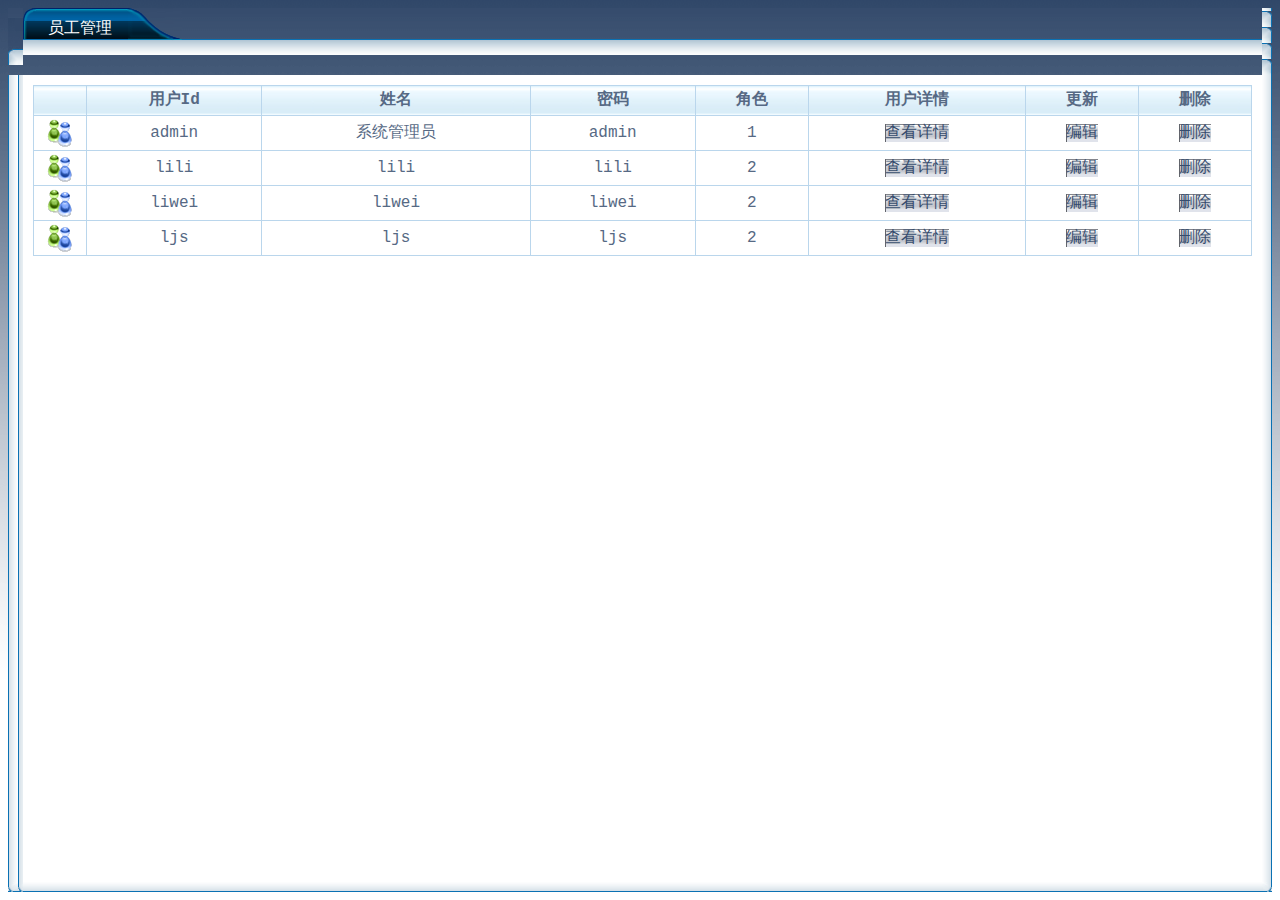
<file: WebRoot/myoffice/MyOffice/EmployeeMgr.htm>
﻿<!DOCTYPE HTML PUBLIC "-//W3C//DTD HTML 4.0 Transitional//EN">
<HTML>
<HEAD>
<TITLE>Untitled Page</TITLE>
<META http-equiv=Content-Type content="text/html; charset=utf-8">
<STYLE type=text/css> 
{
	FONT-SIZE: 12px
}
.gridView {
	BORDER-RIGHT: #bad6ec 1px; BORDER-TOP: #bad6ec 1px; BORDER-LEFT: #bad6ec 1px; COLOR: #566984; BORDER-BOTTOM: #bad6ec 1px; FONT-FAMILY: Courier New
}
.gridViewHeader {
	BORDER-RIGHT: #bad6ec 1px solid; BORDER-TOP: #bad6ec 1px solid; BACKGROUND-IMAGE: url(../images/bg_th.gif); BORDER-LEFT: #bad6ec 1px solid; LINE-HEIGHT: 27px; BORDER-BOTTOM: #bad6ec 1px solid
}
.gridViewItem {
	BORDER-RIGHT: #bad6ec 1px solid; BORDER-TOP: #bad6ec 1px solid; BORDER-LEFT: #bad6ec 1px solid; LINE-HEIGHT: 32px; BORDER-BOTTOM: #bad6ec 1px solid; TEXT-ALIGN: center
}
.cmdField {
	BORDER-RIGHT: 0px; BORDER-TOP: 0px; BACKGROUND-IMAGE: url(../images/bg_rectbtn.png); OVERFLOW: hidden; BORDER-LEFT: 0px; WIDTH: 67px; COLOR: #364c6d; LINE-HEIGHT: 27px; BORDER-BOTTOM: 0px; BACKGROUND-REPEAT: repeat-x; HEIGHT: 27px; BACKGROUND-COLOR: transparent; TEXT-DECORATION: none
}
.buttonBlue {
	BORDER-RIGHT: 0px; BORDER-TOP: 0px; BACKGROUND-IMAGE: url(../images/bg_button_blue.gif); BORDER-LEFT: 0px; WIDTH: 78px; COLOR: white; BORDER-BOTTOM: 0px; BACKGROUND-REPEAT: no-repeat; HEIGHT: 21px
}
</STYLE>
<META content="MSHTML 6.00.2900.5848" name=GENERATOR>
</HEAD>
<BODY 
style="BACKGROUND-POSITION-Y: -120px; BACKGROUND-IMAGE: url(../images/bg.gif); BACKGROUND-REPEAT: repeat-x">
<SCRIPT type=text/javascript>
//<![CDATA[
var theForm = document.forms['aspnetForm'];
if (!theForm) {
    theForm = document.aspnetForm;
}
function __doPostBack(eventTarget, eventArgument) {
    if (!theForm.onsubmit || (theForm.onsubmit() != false)) {
        theForm.__EVENTTARGET.value = eventTarget;
        theForm.__EVENTARGUMENT.value = eventArgument;
        theForm.submit();
    }
}
//]]>
</SCRIPT>
<SCRIPT src="EmployeeMgr.files/WebResource.axd" type=text/javascript></SCRIPT>
<SCRIPT src="EmployeeMgr.files/ScriptResource.axd" 
type=text/javascript></SCRIPT>
<SCRIPT 
src="EmployeeMgr.files\ScriptResource(1).axd" 
type=text/javascript></SCRIPT>
<DIV>
  <TABLE height="100%" cellSpacing=0 cellPadding=0 width="100%" border=0>
    <TBODY>
      <TR 
  style="BACKGROUND-IMAGE: url(../images/bg_header.gif); BACKGROUND-REPEAT: repeat-x" 
  height=47>
        <TD width=10><SPAN 
      style="FLOAT: left; BACKGROUND-IMAGE: url(../images/main_hl.gif); WIDTH: 15px; BACKGROUND-REPEAT: no-repeat; HEIGHT: 47px"></SPAN></TD>
        <TD><SPAN 
      style="FLOAT: left; BACKGROUND-IMAGE: url(../images/main_hl2.gif); WIDTH: 15px; BACKGROUND-REPEAT: no-repeat; HEIGHT: 47px"></SPAN><SPAN 
      style="PADDING-RIGHT: 10px; PADDING-LEFT: 10px; FLOAT: left; BACKGROUND-IMAGE: url(../images/main_hb.gif); PADDING-BOTTOM: 10px; COLOR: white; PADDING-TOP: 10px; BACKGROUND-REPEAT: repeat-x; HEIGHT: 47px; TEXT-ALIGN: center; 0px: ">员工管理 </SPAN><SPAN 
      style="FLOAT: left; BACKGROUND-IMAGE: url(../images/main_hr.gif); WIDTH: 60px; BACKGROUND-REPEAT: no-repeat; HEIGHT: 47px"></SPAN></TD>
        <TD 
    style="BACKGROUND-POSITION: 50% bottom; BACKGROUND-IMAGE: url(../images/main_rc.gif)" 
    width=10></TD>
      </TR>
      <TR>
        <TD style="BACKGROUND-IMAGE: url(../images/main_ls.gif)">&nbsp;</TD>
        <TD 
    style="PADDING-RIGHT: 10px; PADDING-LEFT: 10px; PADDING-BOTTOM: 10px; COLOR: #566984; PADDING-TOP: 10px; BACKGROUND-COLOR: white" 
    vAlign=top align=middle>
          <DIV>
            <TABLE class=gridView id=ctl00_ContentPlaceHolder2_GridView1 
      style="WIDTH: 100%; BORDER-COLLAPSE: collapse" cellSpacing=0 rules=all 
      border=1>
              <TBODY>
                <TR>
                  <TH class=gridViewHeader style="WIDTH: 50px" scope=col>&nbsp;</TH>
                  <TH class=gridViewHeader scope=col>用户Id</TH>
                  <TH class=gridViewHeader scope=col>姓名</TH>
                  <TH class=gridViewHeader scope=col>密码</TH>
                  <TH class=gridViewHeader scope=col>角色</TH>
                  <TH class=gridviewHeader scope=col>用户详情</TH>
                  <TH class=gridviewHeader scope=col>更新</TH>
                  <TH class=gridviewHeader scope=col>删除</TH>
                </TR>
                <TR>
                  <TD class=gridViewItem style="WIDTH: 50px"><IMG 
            src="EmployeeMgr.files/bg_users.gif"> </TD>
                  <TD class=gridViewItem>admin</TD>
                  <TD class=gridViewItem>系统管理员</TD>
                  <TD class=gridViewItem>admin</TD>
                  <TD class=gridViewItem>1</TD>
                  <TD class=gridViewItem><A class=cmdField 
            href="#">查看详情</A></TD>
                  <TD class=gridViewItem><A class=cmdField 
            href="javascript:__doPostBack('ctl00$ContentPlaceHolder2$GridView1','Edit$0')">编辑</A></TD>
                  <TD class=gridViewItem><A class=cmdField 
            id=ctl00_ContentPlaceHolder2_GridView1_ctl02_LinkButton1 
            onclick="return confirm('确定要删除吗？');" 
            href="javascript:__doPostBack('ctl00$ContentPlaceHolder2$GridView1$ctl02$LinkButton1','')">删除</A> </TD>
                </TR>
                <TR>
                  <TD class=gridViewItem style="WIDTH: 50px"><IMG 
            src="EmployeeMgr.files/bg_users.gif"> </TD>
                  <TD class=gridViewItem>lili</TD>
                  <TD class=gridViewItem>lili</TD>
                  <TD class=gridViewItem>lili</TD>
                  <TD class=gridViewItem>2</TD>
                  <TD class=gridViewItem><A class=cmdField 
            href="#">查看详情</A></TD>
                  <TD class=gridViewItem><A class=cmdField 
            href="javascript:__doPostBack('ctl00$ContentPlaceHolder2$GridView1','Edit$1')">编辑</A></TD>
                  <TD class=gridViewItem><A class=cmdField 
            id=ctl00_ContentPlaceHolder2_GridView1_ctl03_LinkButton1 
            onclick="return confirm('确定要删除吗？');" 
            href="javascript:__doPostBack('ctl00$ContentPlaceHolder2$GridView1$ctl03$LinkButton1','')">删除</A> </TD>
                </TR>
                <TR>
                  <TD class=gridViewItem style="WIDTH: 50px"><IMG 
            src="EmployeeMgr.files/bg_users.gif"> </TD>
                  <TD class=gridViewItem>liwei</TD>
                  <TD class=gridViewItem>liwei</TD>
                  <TD class=gridViewItem>liwei</TD>
                  <TD class=gridViewItem>2</TD>
                  <TD class=gridViewItem><A class=cmdField 
            href="#">查看详情</A></TD>
                  <TD class=gridViewItem><A class=cmdField 
            href="javascript:__doPostBack('ctl00$ContentPlaceHolder2$GridView1','Edit$2')">编辑</A></TD>
                  <TD class=gridViewItem><A class=cmdField 
            id=ctl00_ContentPlaceHolder2_GridView1_ctl04_LinkButton1 
            onclick="return confirm('确定要删除吗？');" 
            href="javascript:__doPostBack('ctl00$ContentPlaceHolder2$GridView1$ctl04$LinkButton1','')">删除</A> </TD>
                </TR>
                <TR>
                  <TD class=gridViewItem style="WIDTH: 50px"><IMG 
            src="EmployeeMgr.files/bg_users.gif"> </TD>
                  <TD class=gridViewItem>ljs</TD>
                  <TD class=gridViewItem>ljs</TD>
                  <TD class=gridViewItem>ljs</TD>
                  <TD class=gridViewItem>2</TD>
                  <TD class=gridViewItem><A class=cmdField 
            href="#">查看详情</A></TD>
                  <TD class=gridViewItem><A class=cmdField 
            href="javascript:__doPostBack('ctl00$ContentPlaceHolder2$GridView1','Edit$3')">编辑</A></TD>
                  <TD class=gridViewItem><A class=cmdField 
            id=ctl00_ContentPlaceHolder2_GridView1_ctl05_LinkButton1 
            onclick="return confirm('确定要删除吗？');" 
            href="javascript:__doPostBack('ctl00$ContentPlaceHolder2$GridView1$ctl05$LinkButton1','')">删除</A> </TD>
                </TR>
              </TBODY>
            </TABLE>
          </DIV>
        </TD>
        <TD style="BACKGROUND-IMAGE: url(../images/main_rs.gif)"></TD>
      </TR>
      <TR 
  style="BACKGROUND-IMAGE: url(../images/main_fs.gif); BACKGROUND-REPEAT: repeat-x" 
  height=10>
        <TD style="BACKGROUND-IMAGE: url(../images/main_lf.gif)"></TD>
        <TD style="BACKGROUND-IMAGE: url(../images/main_fs.gif)"></TD>
        <TD 
style="BACKGROUND-IMAGE: url(../images/main_rf.gif)"></TD>
      </TR>
    </TBODY>
  </TABLE>
</DIV>
<SCRIPT type=text/javascript>
//<![CDATA[
Sys.Application.initialize();
//]]>
</SCRIPT>

</BODY>
</HTML>
</file>
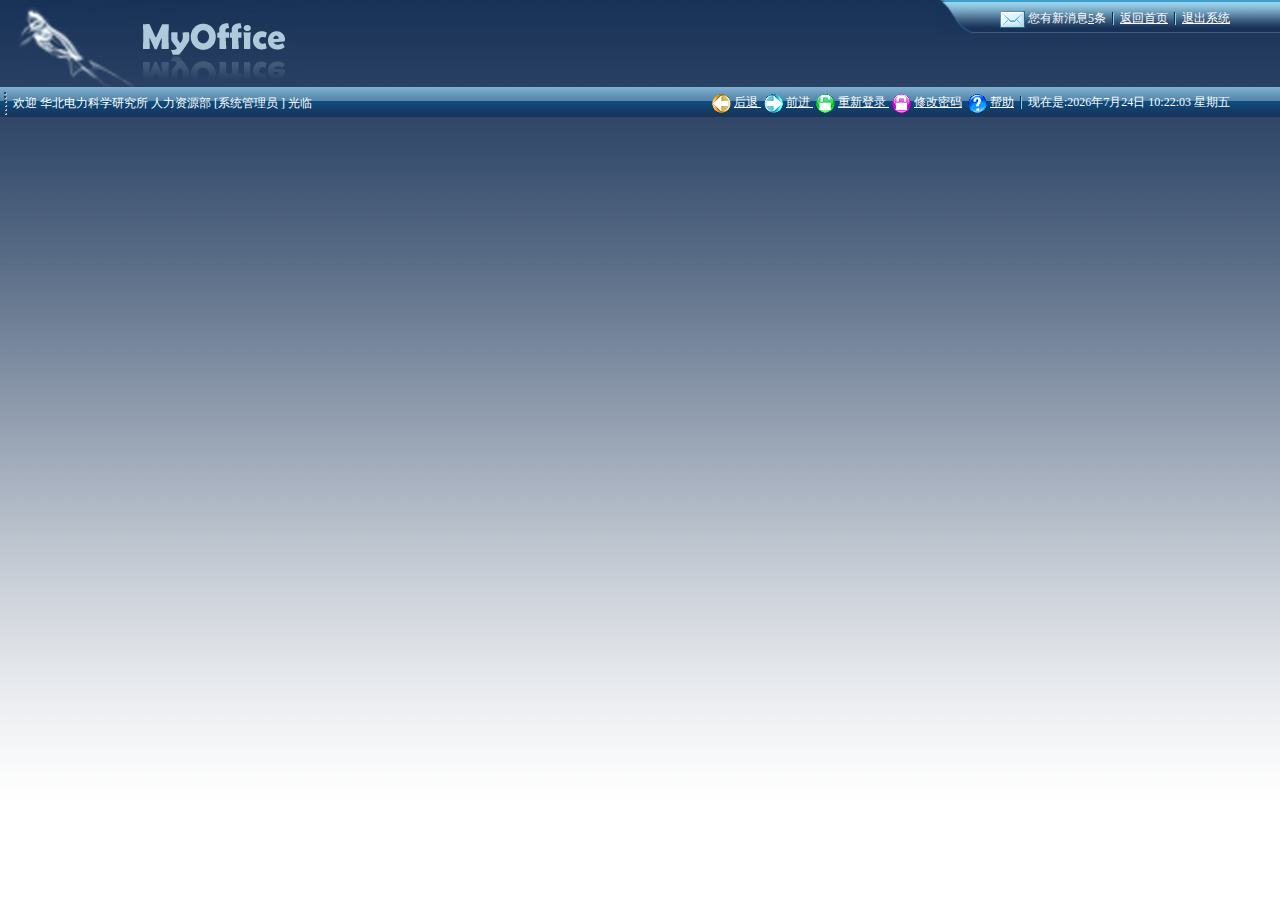
<file: WebRoot/myoffice/MyOffice/Top.htm>
﻿<!DOCTYPE HTML PUBLIC "-//W3C//DTD HTML 4.0 Transitional//EN">
<HTML>
<HEAD id=Head1>
<TITLE>无标题页</TITLE>
<META http-equiv=Content-Type content="text/html; charset=utf-8">
<STYLE type=text/css>
* {
	FONT-SIZE: 12px;
	COLOR: white
}

#logo {
	COLOR: white
}

#logo A {
	COLOR: white
}

FORM {
	MARGIN: 0px
}
</STYLE>
<SCRIPT src="Top.files/Clock.js" type=text/javascript></SCRIPT>
<META content="MSHTML 6.00.2900.5848" name=GENERATOR>
</HEAD>
<BODY
	style="BACKGROUND-IMAGE: url(../images/bg.gif); MARGIN: 0px; BACKGROUND-REPEAT: repeat-x">
	<form id="form1">
		<DIV id=logo
			style="BACKGROUND-IMAGE: url(../images/logo.png); BACKGROUND-REPEAT: no-repeat">
			<DIV
				style="PADDING-RIGHT: 50px; BACKGROUND-POSITION: right 50%; DISPLAY: block; PADDING-LEFT: 0px; BACKGROUND-IMAGE: url(../images/bg_banner_menu.gif); PADDING-BOTTOM: 0px; PADDING-TOP: 3px; BACKGROUND-REPEAT: no-repeat; HEIGHT: 30px; TEXT-ALIGN: right">
				<A href="#"><IMG src="Top.files/mail.gif" align=absMiddle
					border=0></A> 您有新消息<A id=HyperLink1 href="#">5</A>条 <IMG
					src="Top.files/menu_seprator.gif" align=absMiddle> <A
					id=HyperLink2 href="#">返回首页</A> <IMG
					src="Top.files/menu_seprator.gif" align=absMiddle> <A
					id=HyperLink3
					href="javascript:window.opener=null;%20window.close();">退出系统</A>
			</DIV>
			<DIV style="DISPLAY: block; HEIGHT: 54px"></DIV>
			<DIV
				style="BACKGROUND-IMAGE: url(../images/bg_nav.gif); BACKGROUND-REPEAT: repeat-x; HEIGHT: 30px">
				<TABLE cellSpacing=0 cellPadding=0 width="100%">
					<TBODY>
						<TR>
							<TD>
								<DIV>
									<IMG src="Top.files/nav_pre.gif" align=absMiddle> 欢迎 <SPAN
										id=lblBra>华北电力科学研究所</SPAN> <SPAN id=lblDep>人力资源部</SPAN> [系统管理员
									] 光临
								</DIV>
							</TD>
							<TD align=right width="70%"><SPAN
								style="PADDING-RIGHT: 50px"> <A
									href="javascript:history.go(-1);"> <IMG
										src="Top.files/nav_back.gif" align=absMiddle border=0>后退
								</A> <A href="javascript:history.go(1);"> <IMG
										src="Top.files/nav_forward.gif" align=absMiddle border=0>前进
								</A> <A href="#" target=_top> <IMG
										src="Top.files/nav_changePassword.gif" align=absMiddle
										border=0>重新登录
								</A> <A href="#" target=mainFrame><IMG
										src="Top.files/nav_resetPassword.gif" align=absMiddle border=0>修改密码</A>
									<A href="#" target=mainFrame><IMG
										src="Top.files/nav_help.gif" align=absMiddle border=0>帮助</A>
									<IMG src="Top.files/menu_seprator.gif" align=absMiddle> <SPAN
									id=clock></SPAN></SPAN></TD>
						</TR>
					</TBODY>
				</TABLE>
			</DIV>
		</DIV>
		<SCRIPT type=text/javascript>
			var clock = new Clock();
			clock.display(document.getElementById("clock"));
		</SCRIPT>
	</form>
</BODY>
</HTML>
</file>
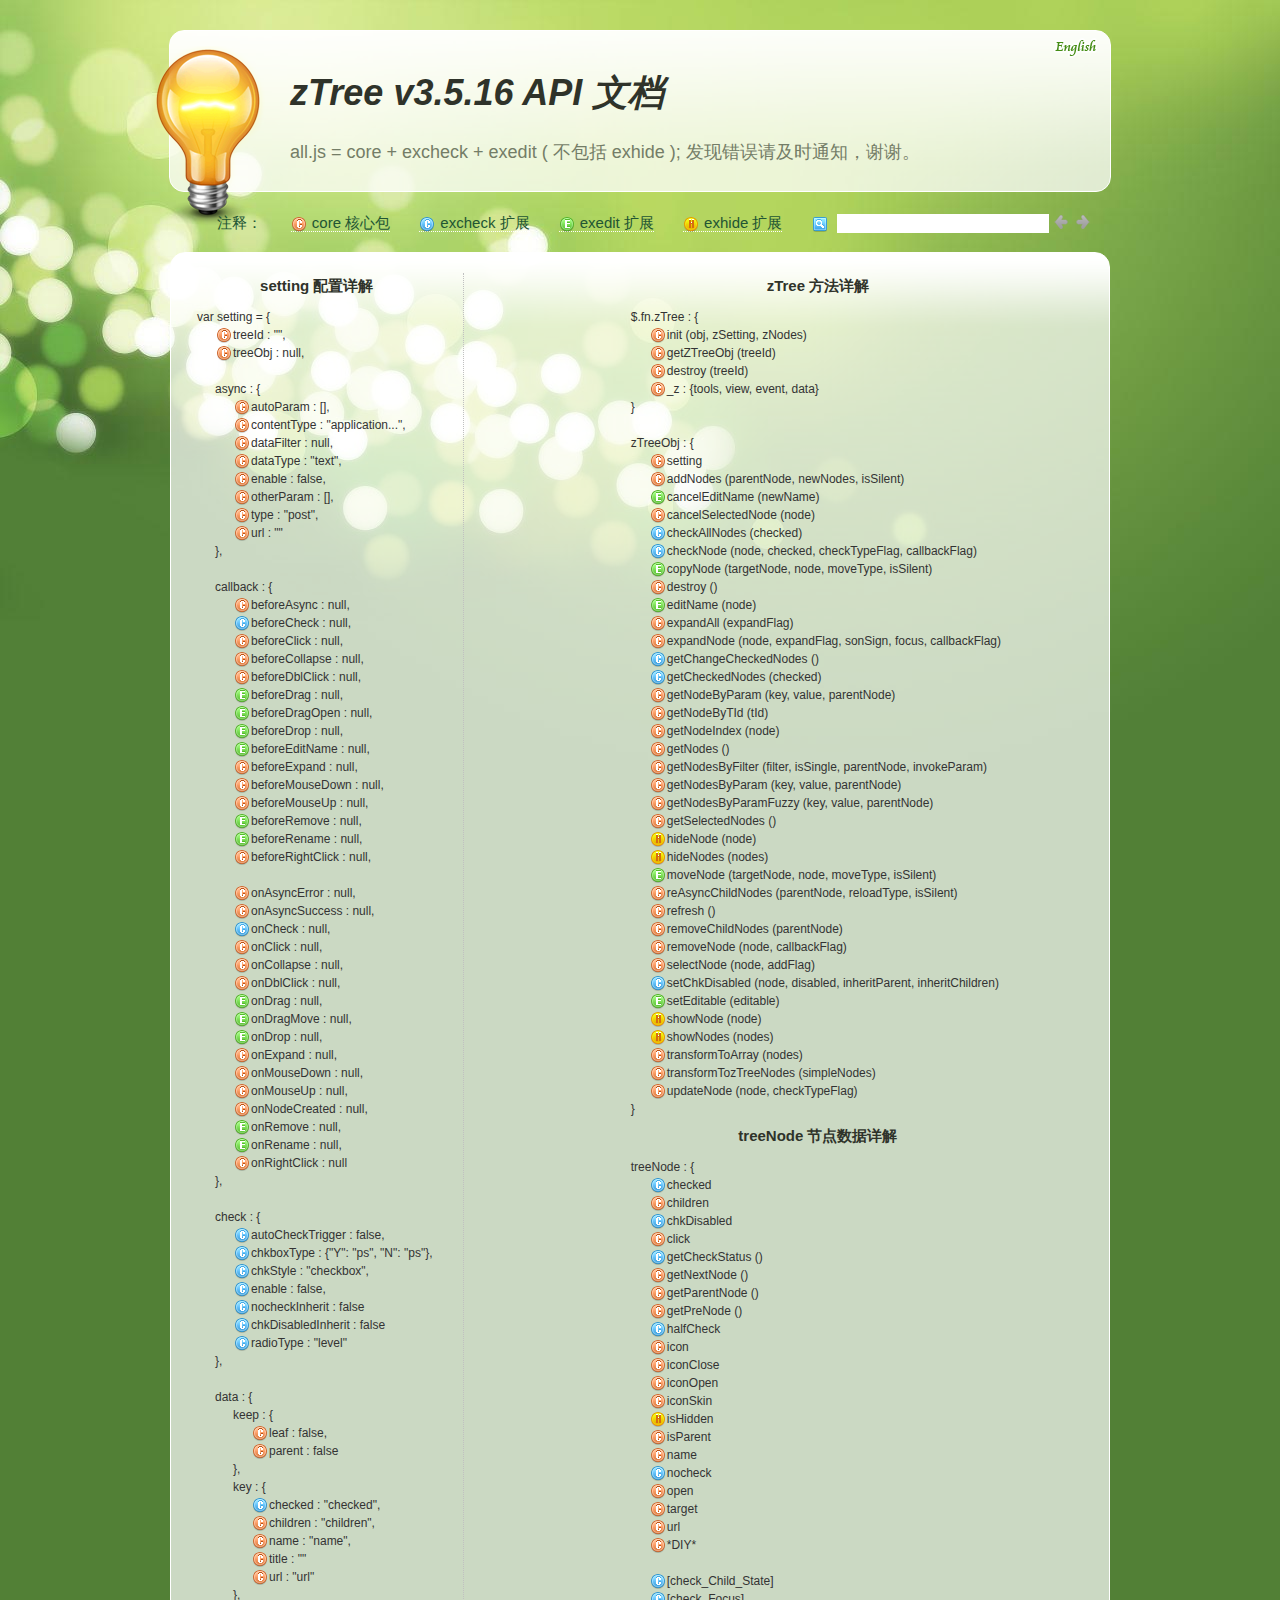
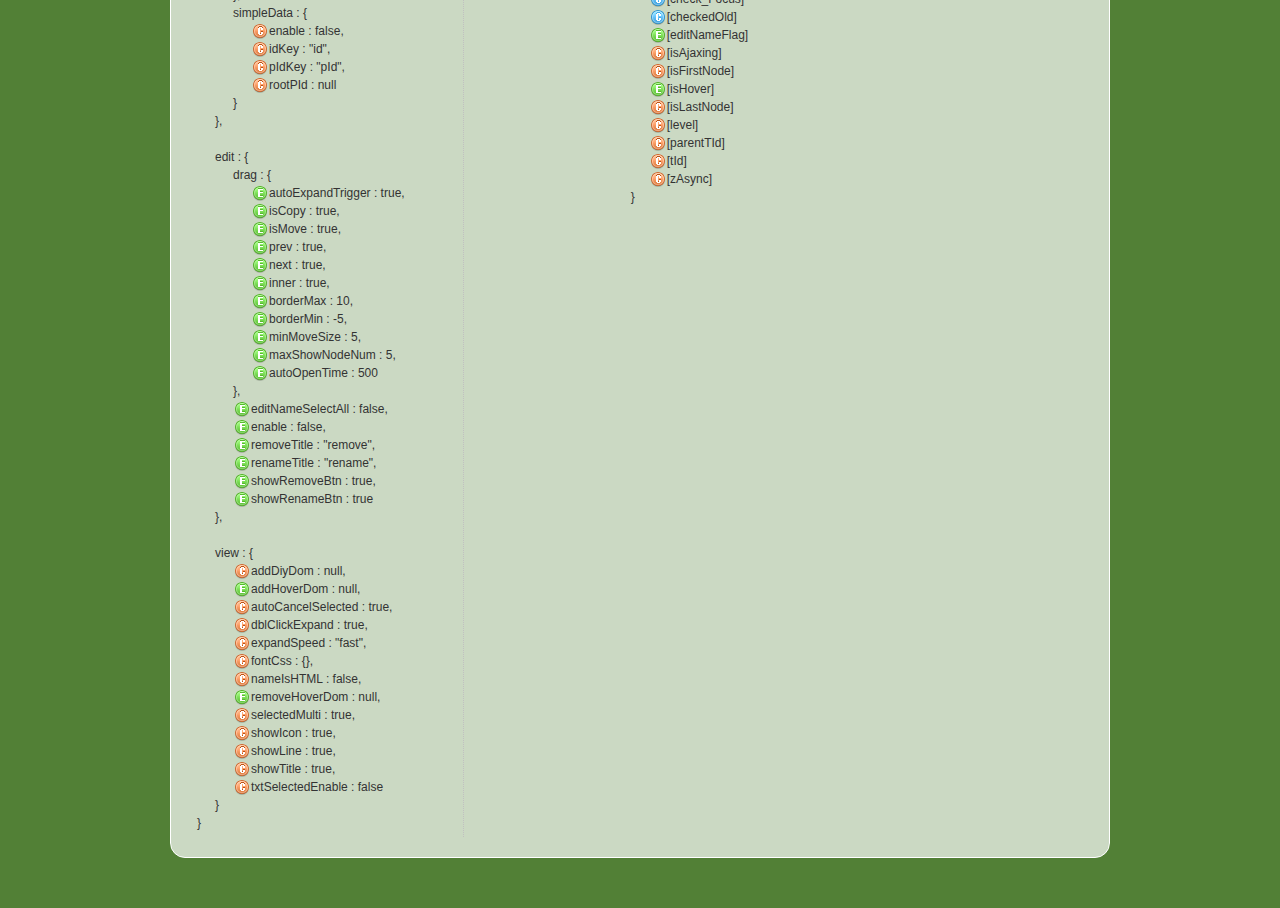
<file: WebRoot/zTree/api/API_cn.html>
<!DOCTYPE html>
<html>
	<head>
		<meta http-equiv="Content-Type" content="text/html; charset=UTF-8">
		<title>API 文档 [zTree --  jQuery 树插件]</title>
		<link rel="stylesheet" href="apiCss/common.css" type="text/css">
		<link rel='stylesheet' href='apiCss/zTreeStyleForApi.css' type='text/css'>
		<script type="text/javascript">
			var ie = (function(){
				var undef,
				v = 3,
				div = document.createElement('div'),
				all = div.getElementsByTagName('i');
				while (
				div.innerHTML = '<!--[if gt IE ' + (++v) + ']><i></i><![endif]-->',
				all[0]
			);
				return v > 4 ? v : undef;
			}()), ie6 = (ie === 6),
			path = window.location.pathname.replace(/.*\/([^\/\.]*)\..*/g,"$1"),
			langLib = [];
			ie = ie<9;
			if(ie) {
				document.write('<link rel="stylesheet" href="apiCss/common_ie6.css" type="text/css">');
			}
			var lang = "cn",
			ajaxMsg = "如果你使用的是 Chrome 浏览器，那么请把 API 文档发布到 web 服务目录下访问。\n\n（Chrome 浏览器不支持本地 ajax 访问, 即：file://）";

		</script>
	</head>
	<body>
		<div id="header_wrap" class="header_wrap" style="padding-top: 30px;">
			<div id="header" class="header round">
				<div class="light-bulb" alt=""></div>
				<div class="ieSuggest">浏览本网站建议您使用 Chrome、FireFox、Opera、IE9 等浏览器（只要不是 IE6 7 8 就行）, 速度会更快，画面会更炫！</div>
				<div class="google_plus"><g:plusone></g:plusone></div>
				<div class="header-text">
					<h1><em>zTree v3.5.16 API 文档</em></h1><p></p>
					<p>all.js = core + excheck + exedit ( 不包括 exhide ); 发现错误请及时通知，谢谢。</p>
				</div>
				<ul class="shortcuts language" style="top:0;">
					<li><a href="API_en.html" onclick="window.location.href='API_en.html'"><button class="ico en" title="英文版" type="button"></button><span class=""></span></a></li>
				</ul>
			</div>
		</div>
		<div id="content_wrap" class="content_wrap">
			<div id="content" class="content">
				<div class="nav_section">
					<ul>
						<li class="first">注释：</li>
						<li><button class="ico16 z_core" onfocus="this.blur();"></button><span>core 核心包</span></li>
						<li><button class="ico16 z_check" onfocus="this.blur();"></button><span>excheck 扩展</span></li>
						<li><button class="ico16 z_edit" onfocus="this.blur();"></button><span>exedit 扩展</span></li>
						<li><button class="ico16 z_hide" onfocus="this.blur();"></button><span>exhide 扩展</span></li>
						<li class="noline">
							<button class="ico16 z_search" onfocus="this.blur();" title="Enter 以及 左、右键可以快速定位查找结果"></button>
							<input type="text" class="searchKey search empty" value=""><input type="text" class="searchResult search" value="">
							<button class="ico16 searchPrev disabled" onfocus="this.blur();" title="Enter 以及 左、右键可以快速定位查找结果"></button><button class="ico16 searchNext disabled" onfocus="this.blur();" title="Enter 以及 左、右键可以快速定位查找结果"></button>
						</li>
					</ul>
				</div>

				<div id="contentBox" class="contentBox round clearfix">
					<div id="apiContent" class="apiContent">
						<div id="api_setting" class="api_setting left">
							<ul class="api_content_title"><li>setting 配置详解</li></ul>
							<ul id="settingTree" class="ztree"></ul>
						</div>
						<div id="api_function" class="api_function right">
							<ul class="api_content_title"><li>zTree 方法详解</li></ul>
							<ul id="functionTree" class="ztree"></ul>
							<ul class="api_content_title"><li>treeNode 节点数据详解</li></ul>
							<ul id="treenodeTree" class="ztree"></ul>
						</div>
					</div>
				</div>
				<div class="clear"></div>
			</div>
		</div>

		<!-- overlayed -->
		<div id="overlayDiv" class="baby_overlay">
			<div id="overlayContent" class="content round clearfix">
				<div class="overlaySearch">
					<button class="ico16 z_search" onfocus="this.blur();" title="Enter 以及 左、右键可以快速定位查找结果"></button>
					<input type="text" class="searchKey search empty" value=""><input type="text" class="searchResult search" value="">
					<button class="ico16 searchPrev disabled" onfocus="this.blur();" title="Enter 以及 左、右键可以快速定位查找结果"></button><button class="ico16 searchNext disabled" onfocus="this.blur();" title="Enter 以及 左、右键可以快速定位查找结果"></button>
				</div>
				<a id="overlayDivCloseBtn" class="close"></a>
				<div id="overlayDetailDiv" class="details"></div>
			</div>
			<div id="overlayDivArrow" class="baby_overlay_arrow"></div>
		</div>
		<script type="text/javascript" src="apiCss/jquery-1.6.2.min.js"></script>
		<script type='text/javascript' src='apiCss/jquery.ztree.core-3.5.js'></script>
		<script type='text/javascript' src='apiCss/api.js'></script>
		<script type="text/javascript">
			$(document).ready(function(){
				apiContent._init();
			});
		</script>
	</body>
</html>
</file>
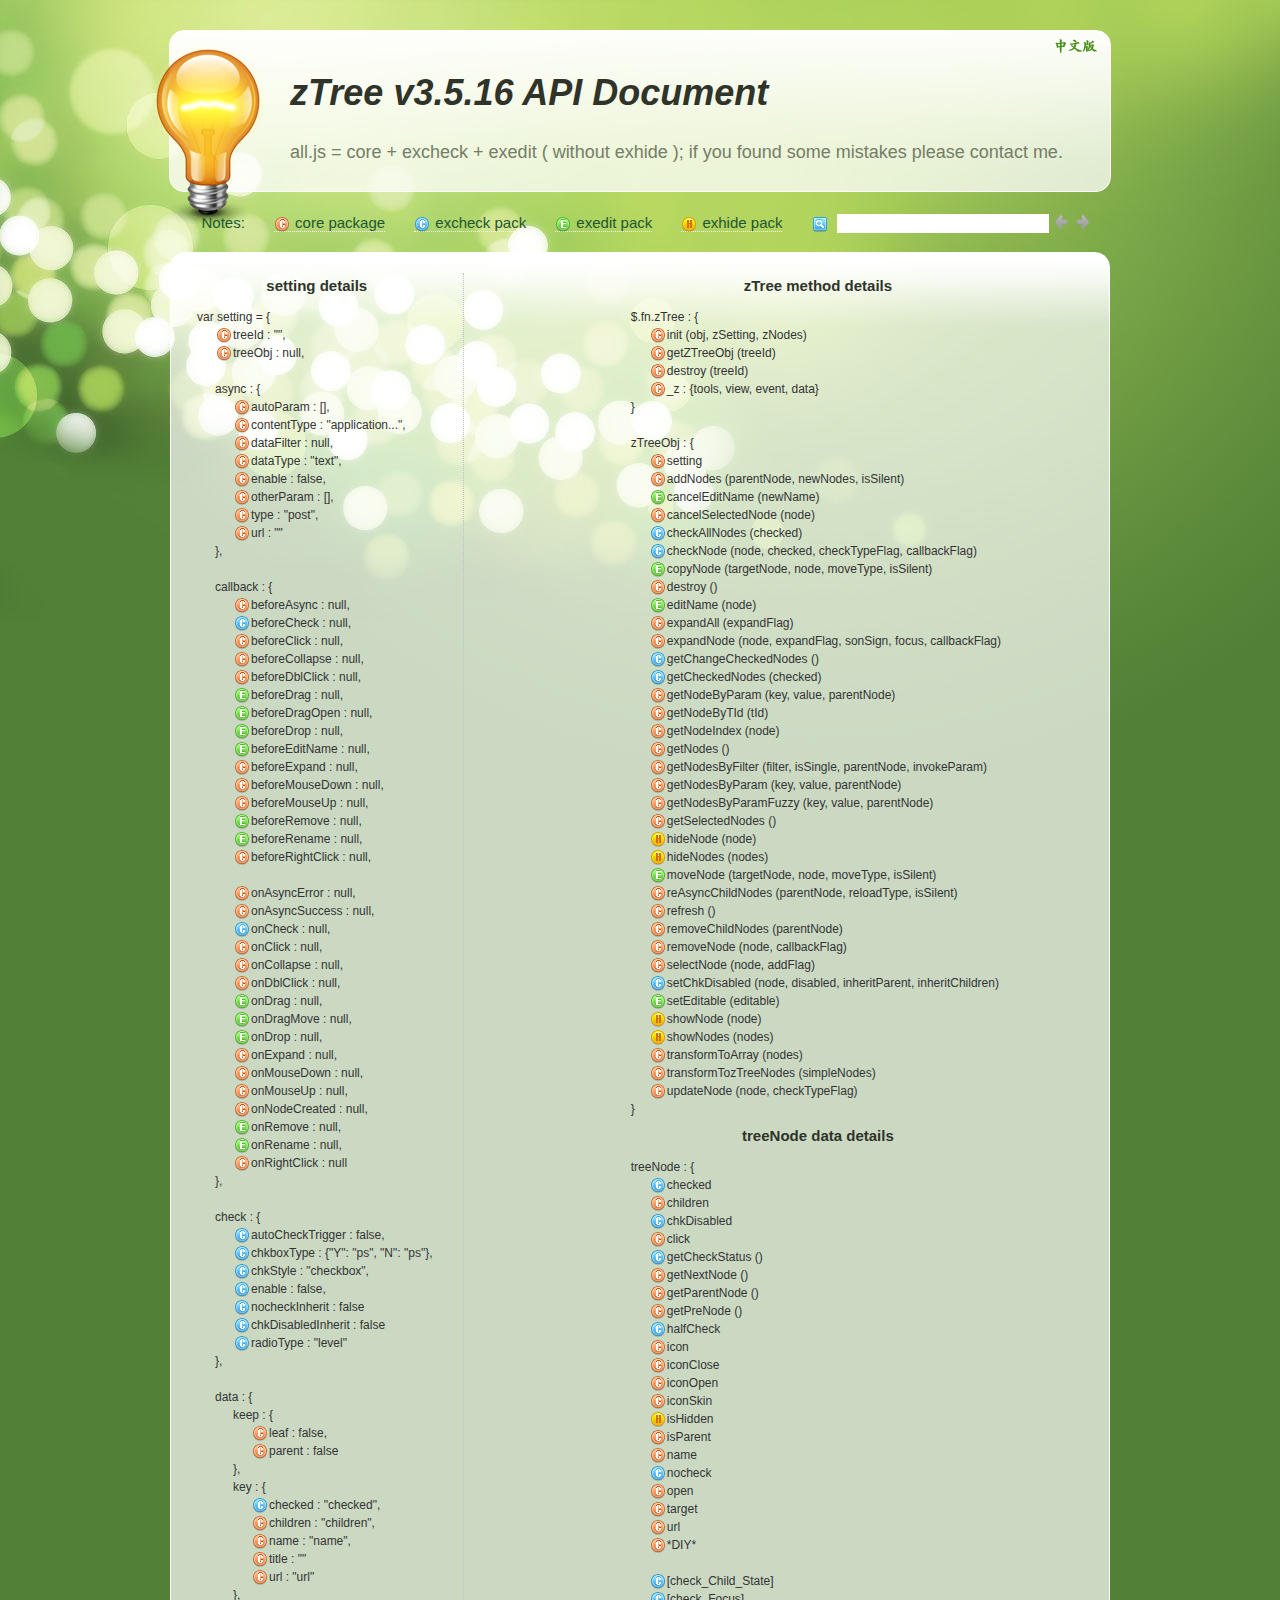
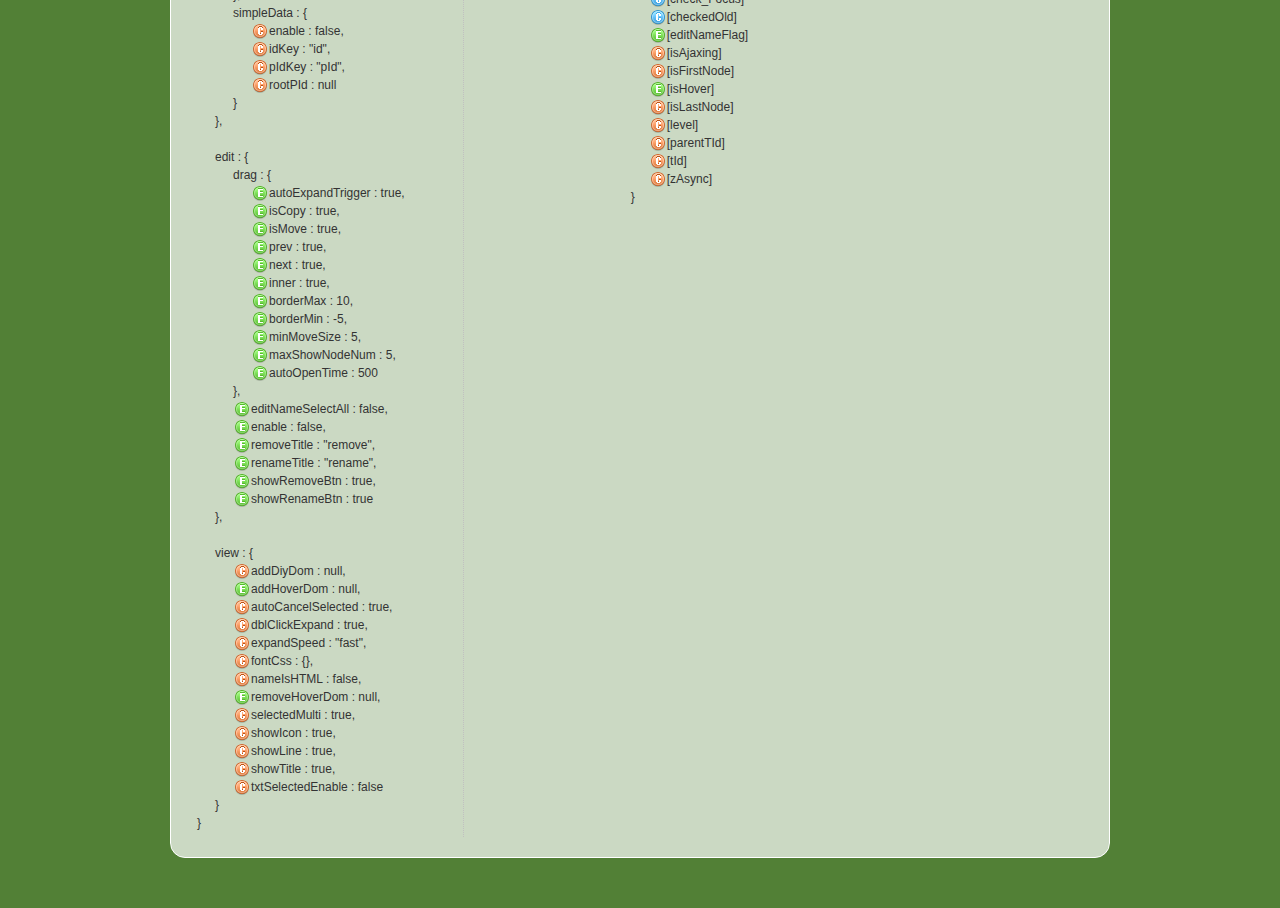
<file: WebRoot/zTree/api/API_en.html>
<!DOCTYPE html>
<html>
	<head>
		<meta http-equiv="Content-Type" content="text/html; charset=UTF-8">
		<title>API Document [zTree -- jQuery tree plug-ins.]</title>
		<link rel="stylesheet" href="apiCss/common.css" type="text/css">
		<link rel='stylesheet' href='apiCss/zTreeStyleForApi.css' type='text/css'>
		<script type="text/javascript">
			var ie = (function(){
				var undef,
				v = 3,
				div = document.createElement('div'),
				all = div.getElementsByTagName('i');
				while (
				div.innerHTML = '<!--[if gt IE ' + (++v) + ']><i></i><![endif]-->',
				all[0]
			);
				return v > 4 ? v : undef;
			}()), ie6 = (ie === 6),
			path = window.location.pathname.replace(/.*\/([^\/\.]*)\..*/g,"$1"),
			langLib = [];
			ie = ie<9;
			if(ie) {
				document.write('<link rel="stylesheet" href="apiCss/common_ie6.css" type="text/css">');
			}
			var lang = "en",
			ajaxMsg = "If you use chrome browser, please copy the API files to local webserver. \n\n( because chrome browser can't allow AJAX access to 'file://' )";
		</script>
	</head>
	<body>
		<div id="header_wrap" class="header_wrap" style="padding-top: 30px;">
			<div id="header" class="header round">
				<div class="light-bulb" alt=""></div>
				<div class="ieSuggest">If you use the Chrome / FireFox / Opera / IE9 browser will be even more dazzling effect!</div>
				<div class="google_plus"><g:plusone></g:plusone></div>
				<div class="header-text">
					<h1><em>zTree v3.5.16 API Document</em></h1><p></p>
					<p>all.js = core + excheck + exedit ( without exhide ); if you found some mistakes please contact me.</p>
				</div>
				<ul class="shortcuts language" style="top:0;">
					<li><a href="API_cn.html" onclick="window.location.href='API_cn.html'"><button class="ico cn" title="Chinese" type="button"></button><span class=""></span></a></li>
				</ul>
			</div>
		</div>
		<div id="content_wrap" class="content_wrap">
			<div id="content" class="content">
				<div class="nav_section">
					<ul>
						<li class="first">Notes: </li>
						<li><button class="ico16 z_core" onfocus="this.blur();"></button><span>core package</span></li>
						<li><button class="ico16 z_check" onfocus="this.blur();"></button><span>excheck pack</span></li>
						<li><button class="ico16 z_edit" onfocus="this.blur();"></button><span>exedit pack</span></li>
						<li><button class="ico16 z_hide" onfocus="this.blur();"></button><span>exhide pack</span></li>
						<li class="noline">
							<button class="ico16 z_search" onfocus="this.blur();" title="'Enter', 'left' and 'right' key can locate the search results quickly."></button>
							<input type="text" class="searchKey search empty" value=""><input type="text" class="searchResult search" value="">
							<button class="ico16 searchPrev disabled" onfocus="this.blur();" title="'Enter', 'left' and 'right' key can locate the search results quickly."></button><button class="ico16 searchNext disabled" onfocus="this.blur();" title="'Enter', 'left' and 'right' key can locate the search results quickly."></button>
						</li>
					</ul>
				</div>

				<div id="contentBox" class="contentBox round clearfix">
					<div id="apiContent" class="apiContent">
						<div id="api_setting" class="api_setting left">
							<ul class="api_content_title"><li>setting details</li></ul>
							<ul id="settingTree" class="ztree"></ul>
						</div>
						<div id="api_function" class="api_function right">
							<ul class="api_content_title"><li>zTree method details</li></ul>
							<ul id="functionTree" class="ztree"></ul>
							<ul class="api_content_title"><li>treeNode data details</li></ul>
							<ul id="treenodeTree" class="ztree"></ul>
						</div>
					</div>
				</div>
				<div class="clear"></div>
			</div>
		</div>

		<!-- overlayed -->
		<div id="overlayDiv" class="baby_overlay">
			<div id="overlayContent" class="content round clearfix">
				<div class="overlaySearch">
					<button class="ico16 z_search" onfocus="this.blur();" title="'Enter', 'left' and 'right' key can locate the search results quickly."></button>
					<input type="text" class="searchKey search empty" value=""><input type="text" class="searchResult search" value="">
					<button class="ico16 searchPrev disabled" onfocus="this.blur();" title="'Enter', 'left' and 'right' key can locate the search results quickly."></button><button class="ico16 searchNext disabled" onfocus="this.blur();" title="'Enter', 'left' and 'right' key can locate the search results quickly."></button>
				</div>
				<a id="overlayDivCloseBtn" class="close"></a>
				<div id="overlayDetailDiv" class="details"></div>
			</div>
			<div id="overlayDivArrow" class="baby_overlay_arrow"></div>
		</div>
		<script type="text/javascript" src="apiCss/jquery-1.6.2.min.js"></script>
		<script type='text/javascript' src='apiCss/jquery.ztree.core-3.5.js'></script>
		<script type='text/javascript' src='apiCss/api.js'></script>
		<script type="text/javascript">
			$(document).ready(function(){
				apiContent._init();
			});
		</script>
	</body>
</html>
</file>
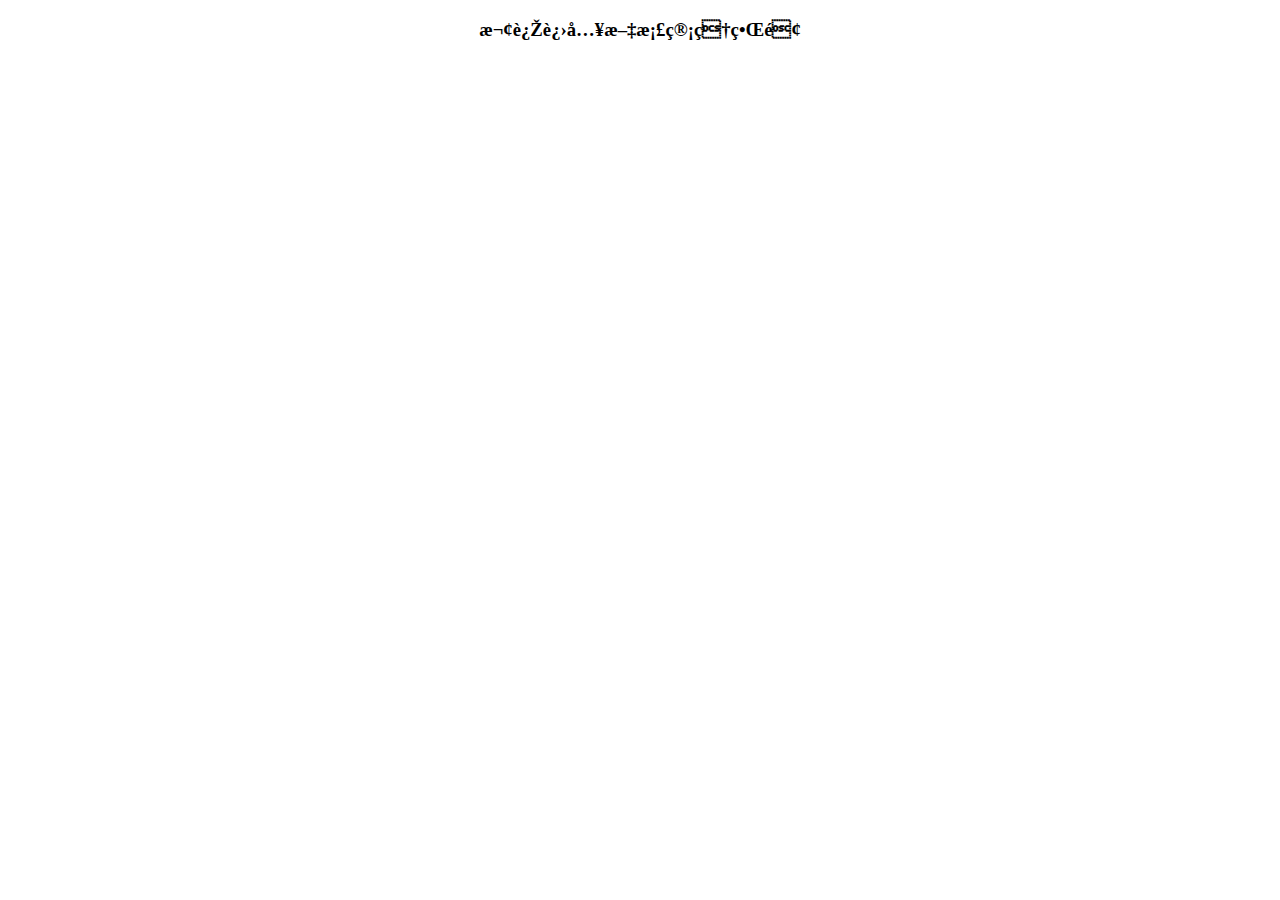
<file: WebRoot/WEB-INF/jsp/dom/welcome.html>
<!DOCTYPE html>
<html>
  <head>
    <title>welcome.html</title>
	
    <meta name="keywords" content="keyword1,keyword2,keyword3">
    <meta name="description" content="this is my page">
    <meta name="content-type" content="text/html; charset=UTF-8">
    
    <!--<link rel="stylesheet" type="text/css" href="./styles.css">-->
    <style type="text/css">
    	h3{
    		text-align:center;
    		margin: 10,20;
    	}
    </style>

  </head>
  
  <body>

   		<h3>欢迎进入文档管理界面</h3>

  </body>
</html>
</file>
<file: WebRoot/zTree/api/apiCss/common_ie6.css>
* html{
/*	background-image:url(about:blank);*/
	background-attachment:fixed;
}
html pre {word-wrap: break-word}
.header {background-image: none;background-color: #F0F6E4;}

.ieSuggest {display:block;}
.shortcuts button.cn {filter: progid:DXImageTransform.Microsoft.AlphaImageLoader(src='apiCss/img/chinese.png');background-image: none;}
.shortcuts button.en {filter: progid:DXImageTransform.Microsoft.AlphaImageLoader(src='apiCss/img/english.png');background-image: none;}

.light-bulb {filter: progid:DXImageTransform.Microsoft.AlphaImageLoader(src='apiCss/img/lightbulb.png');background-image: none;}
.contentBox {background-image: none;background-color: #F0F6E4;}
.zTreeInfo {background-image: none;background-color: #F0F6E4;}

.content button.ico16 {*background-image:url("img/apiMenu.gif")}
.siteTag {background-image: none;}
.apiContent .right {float: right;padding-right: 50px;}

div.baby_overlay {background-color: #3C6E31;background-image:none;color:#fff;}
div.baby_overlay .close {filter: progid:DXImageTransform.Microsoft.AlphaImageLoader(src='apiCss/img/overlay_close_IE6.gif');background-image: none;}
.baby_overlay_arrow {background-image:url(img/overlay_arrow.gif);}
.apiDetail button {background-image:url("img/zTreeStandard.gif")}
</file>
<file: WebRoot/zTree/api/apiCss/common.css>
/* Resets */
html, body, div, span, applet, object, iframe, h1, h2, h3, h4, h5, h6, p, blockquote, pre, a, abbr, acronym, address, big, cite, code, del, dfn, em, font, img, ins, kbd, q, s, samp, small, strike, strong, sub, sup, tt, var, dl, dt, dd, ol, ul, li, fieldset, form, label, legend, table, caption, tbody, tfoot, thead, tr, th, td {
	margin: 0;padding: 0;border: 0;outline: 0;font-weight: inherit;font-style: inherit;font-size: 100%;font-family: inherit;vertical-align: baseline;}
:focus {outline: 0;}
body {color: #2f332a;font: 15px/21px Arial, Helvetica, simsun, sans-serif;background: #528036 url(img/background.jpg) no-repeat fixed 0 0;}
p {padding-bottom: 20px;}
ol, ul {list-style: none;}
table {border-collapse: separate;border-spacing: 0;}
caption, th, td {text-align: left;font-weight: normal;}
strong {font-weight: bold;}
em {font-style: italic;}
hr {display: none;}
.font1 {color: white;background-color: #528036;}
.right {float: right;}
.left {float: left;}
.hide {display: none;}
.round {-moz-border-radius: 15px;-webkit-border-radius: 15px;-khtml-border-radius: 15px;border-radius: 15px;}
.clear {clear: both;}
.clearfix {display: block;}
.clearfix:after {content: ".";display: block;clear: both;visibility: hidden;line-height: 0;height: 0;}
html[xmlns] .clearfix {display: block;}
* html .clearfix {height: 1%;}

/* Link Styles */
a {color: #528036;}
a:link, a:visited {text-decoration: none;}
a:hover {color: #000;text-decoration: none;}
a:active {text-decoration: none;}

/* Headings */
h1, h2, h3, h4, h5, h6 {color: #2f332a;font-weight: bold;font-family: Helvetica, Arial, simsun, sans-serif;padding-bottom: 5px;}
h1 {font-size: 36px;line-height: 44px;}
h2 {font-size: 20px;line-height: 20px;}
h3 {font-size: 14px;line-height: 14px;}
h4 {font-size: 14px;font-weight: normal;line-height: 25px;}

/* Wraps */
.header_wrap {position: relative;min-width: 940px;padding: 100px 30px 0 30px;}
.content_wrap {position: relative;min-width: 940px;padding: 0 30px 50px 30px;}
.footer_wrap {bottom: 0;height: 47px;width: 100%;background-color: #1b1b1b;border-top: 1px solid #749e58;}

/* Header */
.header {position: relative;width: 940px;margin: 0 auto;height: 160px;border: 1px solid white;background: transparent url(img/header-bg.png) repeat-x 0 -50px;}
.header-text {padding: 40px 25px 15px 120px;font-size: 18px;line-height: 24px;color: #747d67;font-family: Helvetica, sans-serif;}
.header-text img {padding-bottom: 5px;}
.shortcuts {white-space: nowrap;text-align: right;position: absolute;top: -45px;right: 5px;}
.shortcuts.language {top: -85px;right:0px;}
.shortcuts li {display: inline;font-size: 18px;line-height: 28px;font-family: Helvetica, Arial, simsun, sans-serif;padding-bottom: 5px;margin-left: 30px;cursor: pointer;}
.shortcuts li button {cursor: pointer;}
.shortcuts li span {border-bottom: 1px dotted white;}
.shortcuts li span.selected {padding: 2px;background-color: #528036;}
.shortcuts li a {color: #fff;}
.ieSuggest {display:none;font-size: 12px;color: silver;position: absolute;left: 10px;top: 2px;}
.google_plus {position: absolute;right: 10px; top:10px;}
.light-bulb {position: absolute;left: -20px;bottom: -35px;width:116px;height:180px;background-image:url(img/lightbulb.png);background-repeat: no-repeat;}

/* Content */
.content {position: relative;width: 940px;margin: 0 auto;}
.nav_section {position: relative;height: 20px;font-family: "Myriad Pro", "Trebuchet MS", sans-serif;font-size: 15px;color: #253;padding: 20px 0;}
.nav_section ul {position: absolute;right: 10px;}
.nav_section ul li {display: inline;line-height: 20px;margin: 0 5px 0 20px;border-bottom: 1px dotted white;}
.nav_section ul li.noline {border-bottom: 0;}
.nav_section ul li a {color: #fff;}
.nav_section ul li a.selected {padding: 2px;background-color: #528036;}
.nav_section ul li.first {border: none;}
.content .title {margin: 50px 30px 20px 70px;}
.content li {margin-bottom: 5px;}
.contentBox {position: relative;overflow: hidden;border: 1px solid white;min-height: 200px;line-height: 25px;background: transparent url(img/contact-bg.png) repeat-x 0 0;}

.zTreeInfo {display:none;width: 940px;position: absolute;}
.zTreeInfo p {padding-bottom: 50px;}
.zTreeInfo-left {float: left;width: 280px;height:300px;padding: 0 50px 60px 75px;background:url(img/zTreeIntroduction.jpg) no-repeat 30px 30px;}
.zTreeInfo-right {position: relative;float: right;width: 475px;padding: 0 50px 60px 0;}
.zTreeInfo-right li {font-size: 12px;list-style-type: disc;}

.license {display:none;width: 940px;position: absolute;}

.donateInfo {display:block;width: 940px;position: absolute;}

.links {display:none;width: 940px;position: absolute;}
.links .content {float: left;width: 160px;height:200px;padding: 0 10px 10px 2px;text-align: center;}
.links .content.first {margin-left: 30px;}

.contact {display:none;width: 940px;position: absolute;}
.contact .myhome { position: absolute; top:10px; left:620px; width:300px; height:266px; background: transparent url(img/myhome.gif) scroll no-repeat 0 0;}

.siteTag {position: absolute;left: -16px;top: 109px;z-index: 10;width: 65px;height: 46px;padding:0;margin:0 10px 0 0;
		 vertical-align:middle;border:0 none;background: transparent url(img/siteTag.png) scroll no-repeat 0 0;}
.siteTag.tag_zTreeInfo {background-position: 0 0}
.siteTag.tag_license {background-position: 0 -46px}
.siteTag.tag_donate {background-position: 0 -92px}
.siteTag.tag_contact {background-position: 0 -138px}

.apiContent {width: 940px;}
.apiContent .right {float: right;padding-right: 100px;}
.apiContent .left {float: left;padding-right: 20px;border-right: 1px dotted silver;}
.api_setting {position: relative;margin:20px 0 20px 20px;}
.api_function {position: relative;margin:20px 0 20px 30px;padding-right: 10px;}
.api_content_title {text-align: center;font-weight: bold;}

.demoContent {width: 940px;}
.demoContent .right {float: right;padding: 20px;width: 600px;}
.demoContent .left {float: left;padding: 20px;}
.demoContent iframe {width:600px;min-height: 530px;}

.faqContent {width: 940px;}
.faqContent .right {float: right;padding: 20px;width: 600px;}
.faqContent .left {float: left;padding: 20px;}
.faqContent iframe {width:600px;min-height: 300px;}

.baby_overlay_tmp {position: absolute;top:0; left:-5000px;display:block;visibility: hidden;width:640px;font-size:11px;}
.baby_overlay_tmp .details {padding: 20px;}
.baby_overlay {display:none;position:absolute;z-index:99;left:0; top:0;width:640px;color:#fff;font-size:11px;}
.baby_overlay .content {width:100%; height:100px;overflow: hidden;background: transparent url(img/overlay_bg.png) scroll repeat 0 0;}
.baby_overlay .details {padding:0 20px 20px 20px;}
.baby_overlay .close {background-image:url(img/close.png);position:absolute; right:5px; top:5px;cursor:pointer;height:36px;width:36px;}
.baby_overlay_arrow {background-image:url(img/overlay_arrow.png);background-position:0 0;position:absolute;height:40px;width:40px;left: -40px;}
.baby_overlay_arrow.reverse {background-position:0 -40px;}

/* Footer */
.footer {position: relative;min-width: 1000px;font: 14px/24px arial, helvetica, sans-serif;}
.footer ul {position:absolute;left: 0px;border:1px solid #393939;background:#262626;padding:12px 0px;line-height: 18px;display: none;list-style: none;}
.footer ul li a {display:block;padding: 2px 15px;color: #9c9c9c;text-indent: 0;}
.footer ul li a:hover {text-decoration:none;color: #fff;}
.footer-logo {position:absolute;margin: 10px 0 0 30px;width:122px; height:24px;top:0; left:0;background: transparent url(img/footer-logo.png) no-repeat 0 0;}
.footer_mii {position: absolute;right: 558px;top: 8px;z-index: 10;padding: 4px 0;}
.footer_mii a {font-size:10px;color:#649140}
.footer_mii a:hover {color:#B6D76F}
.footer_siteMap {position: absolute;right: 358px;top: 8px;width: 155px;z-index: 10;padding: 4px 0;}
.footer_siteMap .footer_siteMap_header {width:155px;text-indent: -9999px;background: transparent url(img/footer_siteMap.gif) no-repeat 0 0;}
.footer_siteMap ul {top:-202px;width:180px;}
.footer_siteMap:hover ul {left: 0}
.footer_contact {position: absolute;right: 193px;top: 8px;width: 155px;z-index: 10;padding: 4px 0;}
.footer_contact .footer_contact_header {width:155px;text-indent: -9999px;background: transparent url(img/footer_contact.gif) no-repeat 0px 0px;}
.footer_contact ul {top:-113px;width:153px;}
.footer_contact:hover ul {left: 0}
.footer_download {position: absolute;right: 60px;top: 8px;width: 123px;z-index: 10;padding: 4px 0;}
.footer_download .footer_download_header {width:123px;text-indent: -9999px;background: transparent url(img/footer_download.png) no-repeat 0px 0px;}
.footer_download ul {top:-113px;width:140px;}
.footer_download:hover ul {left: 0}

/* button icon */
button {vertical-align:middle;border:0 none;background: transparent no-repeat 0 0 scroll;}

.shortcuts button.ico {width:24px; height:24px;padding:0; margin:0 10px 0 0;background-image:url(img/menuIcon.png)}
.shortcuts button.home {background-position: 0 0}
.shortcuts button.demo {background-position: 0 -24px}
.shortcuts button.api {background-position: 0 -48px}
.shortcuts button.faq {background-position: 0 -72px}
.shortcuts button.donate {background-position: 0 -144px}
.shortcuts button.download {background-position: 0 -96px}
.shortcuts button.face {background-position: 0 -120px}
.shortcuts button.cn {width:48px; height:24px;padding:0; margin:0 10px 0 0;background-image:url(img/chinese.png)}
.shortcuts button.en {width:48px; height:24px;padding:0; margin:0 10px 0 0;background-image:url(img/english.png)}

.content button.ico {width:24px; height:24px;padding:0; margin:0 10px 0 0;}

.content button.ico16 {width:16px; height:16px;padding:0; margin:0 5px 0 0;background-image:url("img/apiMenu.png");}
button.z_core {margin-top: -4px;background-position:0 0;}
button.z_check {margin-top: -4px;background-position:0 -16px;}
button.z_edit {margin-top: -4px;background-position:0 -32px;}
button.z_hide {margin-top: -4px;background-position:0 -64px;}
button.z_search {margin-top: -4px;background-position:0 -48px;}
button.searchPrev {margin-top: -4px;background-position:-16px 0;cursor:pointer}
button.searchNext {margin-top: -4px;background-position:-16px -16px;cursor:pointer}
button.searchPrev.disabled {margin-top: -4px;background-position:-16px -32px;cursor:auto}
button.searchNext.disabled {margin-top: -4px;background-position:-16px -48px;cursor:auto}
input.search {margin:0;padding:2px 0; border:0;}
input.searchKey {width:150px;}
input.searchResult {margin-left:-3px;width:65px;text-align:right;background-color:white;color:#707070}
input.searchResult.noResult {background-color:#ff6666;color:black}
.baby_overlay div.overlaySearch {text-align:right;padding-right:50px;padding-top:12px;}

/* api overlay*/
.apiDetail .topLine {border-top: 1px dashed #376B29;margin-top: 5px;padding-top: 5px;}
.apiDetail .highlight_red {color:#A60000;}
.apiDetail .highlight_green {color:#A7F43D;}
.apiDetail h1, .apiDetail h2, .apiDetail h3, .apiDetail h4, .apiDetail h5, .apiDetail h6 {color: white;padding: 0;}
.apiDetail h2 {color: #A7F43D;margin: 5px auto;padding: 5px;font-size: 20px;}
.apiDetail h2 span {font-size: 14px;float: right;font-weight: normal;margin: 2px 20px 0 0;vertical-align: bottom;}
.apiDetail h2 span.path {float: left;margin: 2px 0 0 0;vertical-align: bottom;}
.apiDetail h3 {margin: 5px auto;padding: 5px;font-size: 14px;font-weight: normal;}
.apiDetail h3 span.h3_info {margin-left: 20px;font-size: 12px;}
.apiDetail h4 {margin: 0 auto;padding: 0 5px;font-size: 12px;font-weight: normal;line-height: 16px;}
.apiDetail .desc h4 {color: black;}
.apiDetail h4 b{width: 150px;display:inline-block;}
.apiDetail h4 span{width: 230px;display:inline-block;}

.apiDetail pre, .apiDetail .desc {background: #E8FCD6;color: black;margin: 10px;padding: 10px;display: block;}
.apiDetail pre {word-wrap: break-word;}
.apiDetail p{margin-left: 5px;padding: 0;}
.apiDetail .longdesc {margin-top: 5px;}
.apiDetail .longdesc p{font-size: 12px;line-height:1.5;margin:3px 0;}
.apiDetail .longdesc b{font-size: 14px;}
.apiDetail table {border-collapse:collapse;}
.apiDetail table td {border:1px solid silver;text-align: center;vertical-align: middle;}
.apiDetail table thead td {font-weight: bold}

.apiDetail button {width:16px; height:16px; vertical-align:middle; border:0 none; cursor: pointer;
	background-color:transparent; background-repeat:no-repeat; background-attachment: scroll;
	background-image:url("zTreeStyle/img/zTreeStandard.png");}

.apiDetail button.chk {width:13px; height:13px; margin:0 3px 2px 0; cursor: auto}
.apiDetail button.chk.checkbox_false_full {background-position:0 0}
.apiDetail button.chk.checkbox_false_full_focus {background-position:0 -14px}
.apiDetail button.chk.checkbox_false_part {background-position:0 -28px}
.apiDetail button.chk.checkbox_false_part_focus {background-position:0 -42px}
.apiDetail button.chk.checkbox_true_full {background-position:-14px 0}
.apiDetail button.chk.checkbox_true_full_focus {background-position:-14px -14px}
.apiDetail button.chk.checkbox_true_part {background-position:-14px -28px}
.apiDetail button.chk.checkbox_true_part_focus {background-position:-14px -42px}
.apiDetail button.chk.radio_false_full {background-position:-28px 0}
.apiDetail button.chk.radio_false_full_focus {background-position:-28px -14px}
.apiDetail button.chk.radio_false_part {background-position:-28px -28px}
.apiDetail button.chk.radio_false_part_focus {background-position:-28px -42px}
.apiDetail button.chk.radio_true_full {background-position:-42px 0}
.apiDetail button.chk.radio_true_full_focus {background-position:-42px -14px}
.apiDetail button.chk.radio_true_part {background-position:-42px -28px}
.apiDetail button.chk.radio_true_part_focus {background-position:-42px -42px}
</file>
<file: WebRoot/zTree/api/apiCss/zTreeStyleForApi.css>
/*-------------------------------------
zTree Style

version:	3.0
author:		Hunter.z
email:		hunter.z@263.net
website:	http://code.google.com/p/jquerytree/

-------------------------------------*/

.ztree * {padding:0; margin:0; font-size:12px; font-family: Verdana, Arial, Helvetica, AppleGothic, sans-serif}
.ztree {margin:0; padding:5px; color:#333}
.ztree li{padding:0; margin:0; list-style:none; line-height:14px; text-align:left; white-space:nowrap}
.ztree li ul{ margin:0; padding:0 0 0 18px}
.ztree li ul.line{ background:url(./img/line_conn.gif) 0 0 repeat-y;}

.ztree li a {padding:1px 3px 0 0; margin:0; cursor:pointer; color:#333; height:17px; text-decoration:none; vertical-align:top; display: inline-block}
.ztree li a:hover {text-decoration:none}
.ztree li a.curSelectedNode {padding-top:0px; background-color:#FFE6B0; color:black; height:16px; border:1px #FFB951 solid;}
.ztree li a.curSelectedNode_Edit {padding-top:0px; background-color:#FFE6B0; color:black; height:16px; border:1px #FFB951 solid; opacity:0.8; filter:alpha(opacity=80)}
.ztree li a.tmpTargetNode_inner {padding-top:0px; background-color:#316AC5; color:white; height:16px; border:1px #316AC5 solid; opacity:0.8; filter:alpha(opacity=80)}
.ztree li a.tmpTargetNode_prev {}
.ztree li a.tmpTargetNode_next {}
.ztree li a input.rename {height:14px; width:80px; padding:0; margin:0;
	font-size:12px; border:1px #7EC4CC solid; *border:0px}
.ztree li span {line-height:16px; margin-right: 2px}
.ztree li span.button {line-height:0; margin:0;width:16px; height:16px; display: inline-block; vertical-align:middle;
	border:0 none; cursor: pointer;
	background-color:transparent; background-repeat:no-repeat; background-attachment: scroll;
	background-image:url("./img/zTreeStandard.png"); *background-image:url("./img/zTreeStandard.gif")}

.ztree li span.button.switch {width:1px; height:18px; visibility: hidden}

.zTreeDragUL {margin:0; padding:0; position:absolute; background-color:#cfcfcf; border:1px #00B83F dotted; opacity:0.8; filter:alpha(opacity=80)}
.zTreeMask {z-index:10000; background-color:#cfcfcf; opacity:0.0; filter:alpha(opacity=0); position:absolute}

/* level 等级样式*/
/*.ztree li button.level0 {
	display:none;
}
.ztree li ul.level0 {
	padding:0;
	background:none;
}*/

.ztree li span.button.core_ico_docu{margin-right:2px; background-position:-126px 0; vertical-align:top; *vertical-align:middle}
.ztree li span.button.check_ico_docu{margin-right:2px; background-position:-126px -16px; vertical-align:top; *vertical-align:middle}
.ztree li span.button.edit_ico_docu{margin-right:2px; background-position:-126px -32px; vertical-align:top; *vertical-align:middle}
.ztree li span.button.hide_ico_docu{margin-right:2px; background-position:-160px 0; vertical-align:top; *vertical-align:middle}
</file>
